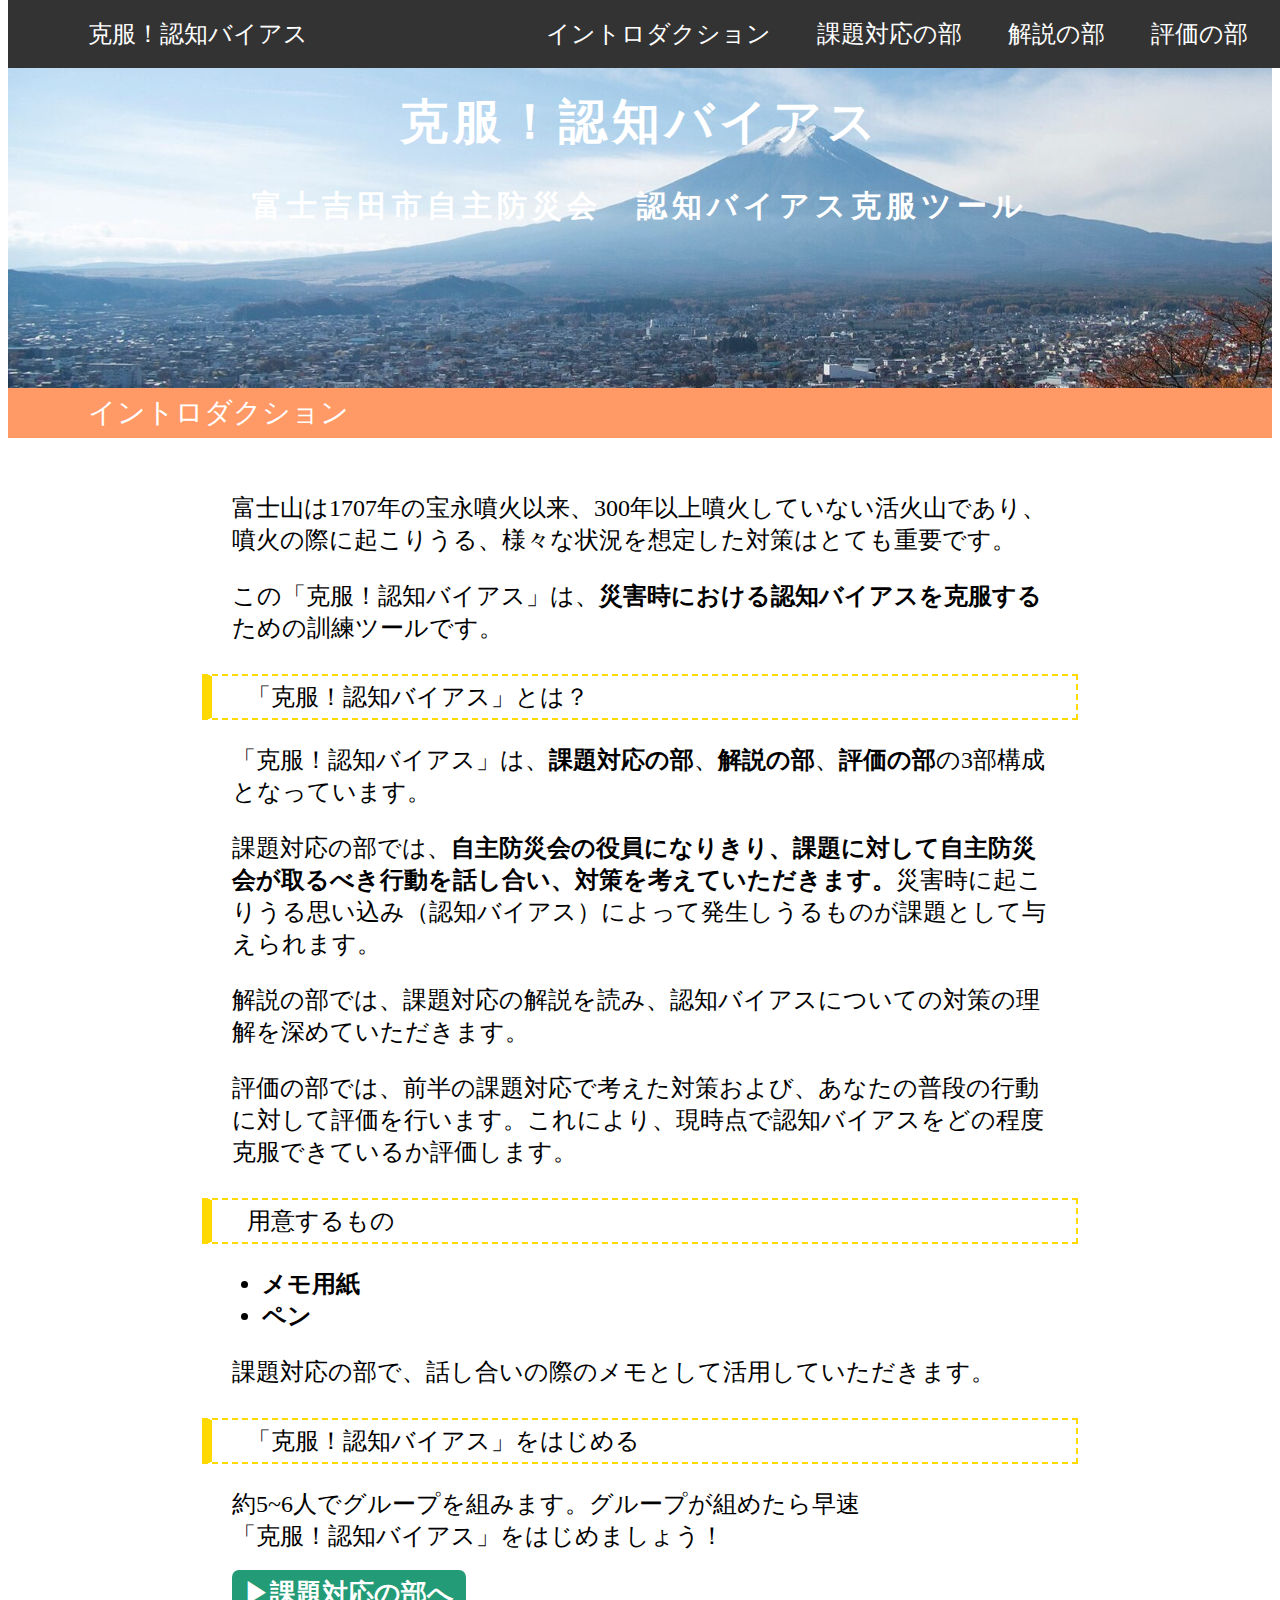
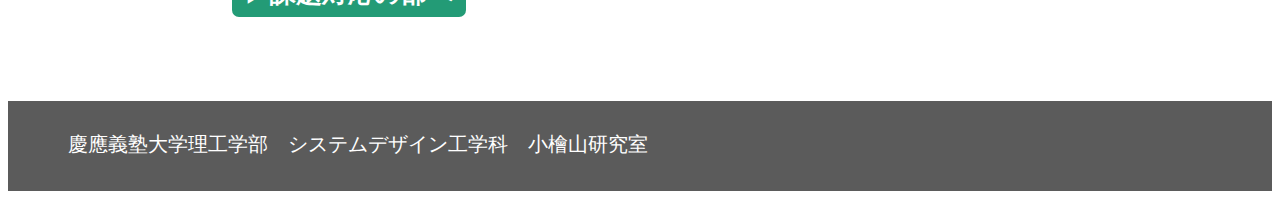
<file: index.html>
<!DOCTYPE html>
<html>
  <head>
    <meta charset="utf-8">
    <title>克服！認知バイアス</title>
    
    <link rel="stylesheet" href="2020.10.21.css">
  </head>
  <body>

    <header>
      <div class="mainlogo">
            <ul>
                 <li><a  href="2020.10.21.html">克服！認知バイアス</a></li>
             </ul>
        </div>

          <div class="menubar">
            <ul>
                <li><a href="">イントロダクション</a></li>
            
                <li><a href="2020.10.27.kadai.html">課題対応の部</a></li>
                <li><a href="kaisetsu.10.27.html">解説の部</a></li>
                <li><a href="hyoukakoumoku10.28.html">評価の部</a></li>
             </ul>
          </div>
    </header>

    <div class="top">
      <div class="container">  
        
      <h1>克服！認知バイアス</h1>
      <h2>富士吉田市自主防災会　認知バイアス克服ツール</h2>
      </div>
    </div>
    
        <div class="section-title">イントロダクション</div>
    
    <div class="section-contents">
          <p>

              富士山は1707年の宝永噴火以来、300年以上噴火していない活火山であり、噴火の際に起こりうる、様々な状況を想定した対策はとても重要です。</p><p>この「克服！認知バイアス」は、<span class='bold'>災害時における認知バイアスを克服する</span><br>ための訓練ツールです。</br></p>
            <div class="section-subtitle">
                「克服！認知バイアス」とは？
          </div>
          <p>「克服！認知バイアス」は、<span class='bold'>課題対応の部</span>、<span class='bold'>解説の部</span>、<span class='bold'>評価の部</span>の3部構成となっています。</p>
          <p>課題対応の部では、<span class="bold">自主防災会の役員になりきり、課題に対して自主防災会が取るべき行動を話し合い、対策を考えていただきます。</span>災害時に起こりうる思い込み（認知バイアス）によって発生しうるものが課題として与えられます。</p>
          <p>解説の部では、課題対応の解説を読み、認知バイアスについての対策の理解を深めていただきます。</p>
          <p>評価の部では、前半の課題対応で考えた対策および、あなたの普段の行動に対して評価を行います。これにより、現時点で認知バイアスをどの程度克服できているか評価します。</p>
          
         


          <!--------------用意-------------->

          <div class="section-subtitle">
            用意するもの
        　    </div>
        <div><p></p></div>
        <ul>
          <li><span class="bold">メモ用紙</span></li>
          <li><span class="bold">ペン</span></li>
      </ul>
  
      <p>課題対応の部で、話し合いの際のメモとして活用していただきます。</p>
          
           <!--必要なもの
    　    </div>
          <p>「克服！認知バイアス」を実施するときには、次のものを用意しておくと役に立ちます。</p>
          <ul><li><a href="https://www.city.fujiyoshida.yamanashi.jp/info/2152" target="_blank">富士山広域避難マップ</a></li>　--><!--家でこの前もらった富士山の対策の紙を見てみる-->
             <!-- <li><a href="https://www.city.fujiyoshida.yamanashi.jp/Link/Pdf/1798" target="_blank">富士山火山防災避難マップ</a>
                <br>富士山噴火に関連する情報がまとまっており、課題対応を行う上で参考になります。
              <p></p></li>
              <li>スケッチブック<br>スケッチブックを見せながらプレゼンすると発表内容が伝わりやすくなります。</li></ul>-->
        

        <!--------------用意-------------->
          <!--<div class="section-subtitle">
              はじめる前に
    　    </div>
          <p>約5~6人でグループを組みます。グループが組めたら、早速始めましょう！</p>-->

<!--------------用意-------------->
<div class="section-subtitle">
    「克服！認知バイアス」をはじめる
　    </div>
<div><p></p></div>
<p>約5~6人でグループを組みます。グループが組めたら早速<br>「克服！認知バイアス」をはじめましょう！</br></p>
          <div class="next"><a class="btn" href="2020.10.27.kadai.html">▶課題対応の部へ</a></div>
          <p>&nbsp;</p>
    </div>
         
    </div>
   
    <div class="footer">
      <div class="footer-logo"><ul>
       <li>慶應義塾大学理工学部　システムデザイン工学科　小檜山研究室</li>
      </ul></div>
    </div>
  </body>
</html>
</file>
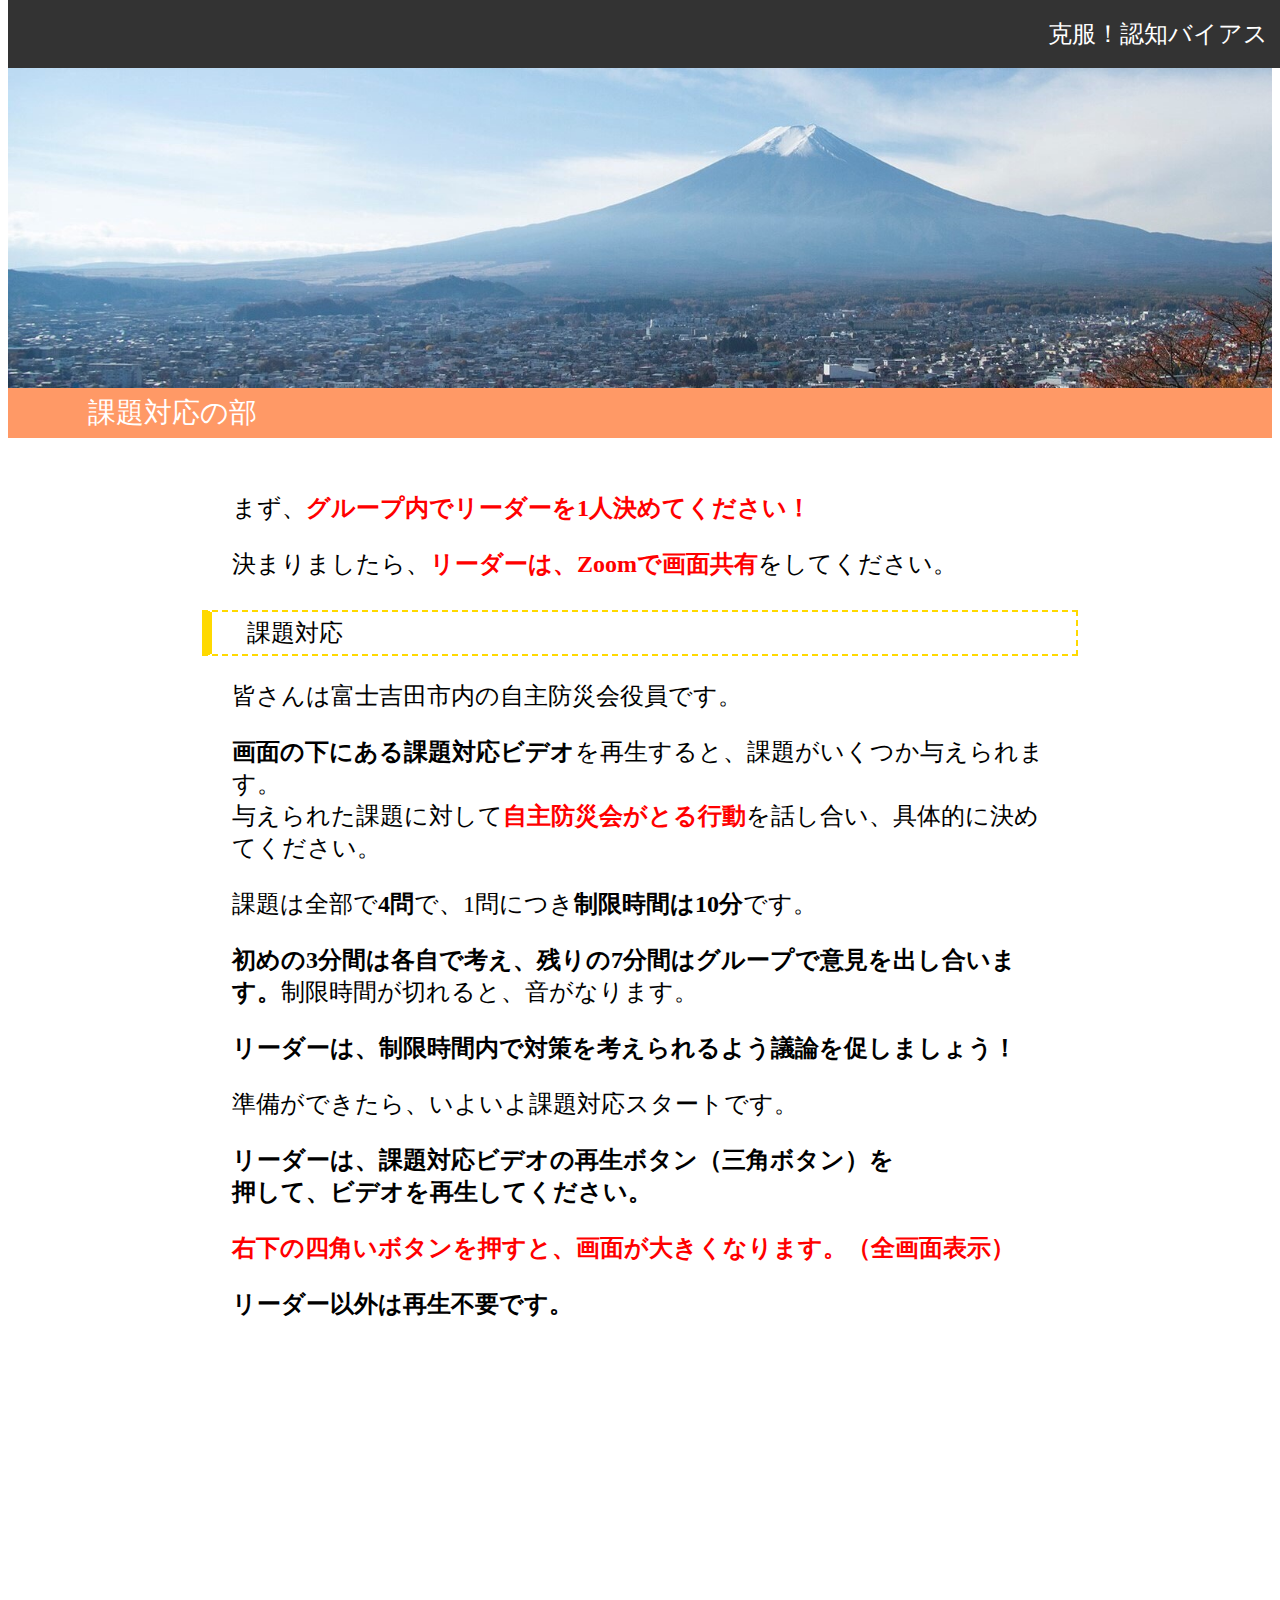
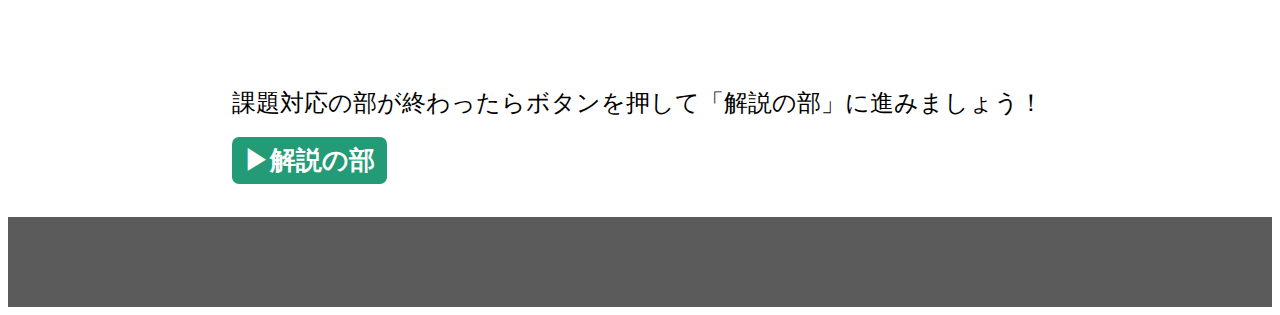
<file: 2020.10.27.kadai.html>
<!DOCTYPE html>
<html>
  <head>
    <meta charset="utf-8">
    <title>克服！認知バイアス</title>
    <link rel="stylesheet" href="2020.10.21.css">
  </head>
  <body>
    <header> 
        <div class="menubar">
           <ul>
            <li>克服！認知バイアス</li>
           </ul>
        </div>
    </header>

    <div class="top"></div>

    
 <div class="section-title">課題対応の部</div>
       
  
<div class="section-contents">
    <p>まず、<span class="bold"><font color="red">グループ内でリーダーを1人決めてください！</font></span></p>
    <p>決まりましたら、<span class="bold"><font color="red">リーダーは、Zoomで画面共有</font></span>をしてください。</p>
    <!-------------------課題対応------------------->
    <div class="section-subtitle">課題対応</div>
    <p>
        皆さんは富士吉田市内の自主防災会役員です。</p>
        <p><span class="bold">画面の下にある課題対応ビデオ</span>を再生すると、課題がいくつか与えられます。<br>与えられた課題に対して<span class='bold'><font color="red">自主防災会がとる行動</font></span>を話し合い、具体的に決めてください。</p>
    <p>課題は全部で<span class='bold'>4問</span>で、1問につき<span class='bold'>制限時間は10分</span>です。</p>
    <p><span class="bold">初めの3分間は各自で考え、残りの7分間はグループで意見を出し合います。</span>制限時間が切れると、音がなります。</p>
    <!--<p>課題対応終了後には、自主防災会の活動を住民に向けて情報発信する状況を想定して、会長役が3分間でプレゼンを行います。スケッチブックを使って発表する場合は、制限時間内に記入を進めてください。</p>-->
    <!--<p>必要に応じて下表を参考にしてください。</p>
    <div class="figure">
      <img src="figure.png">
    </div>
    <p>（10月から5月は富士山に雪が積もっていて融雪型火山泥流が発生する危険性がありますが、今回は融雪型火山泥流は発生しないと仮定します。）</p><p>&nbsp;</p>-->
    <p><span class="bold">リーダーは、制限時間内で対策を考えられるよう議論を促しましょう！</span></p>
    <!--<p>課題対応は、「Zoom」（ビデオチャットサービス）を使って行います。</p>
    <p>ZoomのURLはこちらです→</p>
    <p>リーダーは、<font color="red"><span class="bold">Zoomで課題対応のビデオを共有</span></font>しましょう！</p>-->
    <p>準備ができたら、いよいよ課題対応スタートです。</p>
    <span class="bold"><p>リーダーは、課題対応ビデオの再生ボタン（三角ボタン）を<br>押して、ビデオを再生してください。</br></p>
    <p><font color="red">右下の四角いボタンを押すと、画面が大きくなります。（全画面表示）</font></p>
    <p>リーダー以外は再生不要です。</p></span>
    <p><span class='bold'></span></p>


   <iframe width="560" height="315" src="https://www.youtube.com/embed/KmtVCyLHQSo" frameborder="0" allow="accelerometer; autoplay; clipboard-write; encrypted-media; gyroscope; picture-in-picture" allowfullscreen></iframe>
  <!--<div class="video">-->
    <!-- <video controls> autoplay
       <source src="課題対応動画タイマー入り動画.mp4" type="video/mp4">
     </video><br>
    </div>-->

   
 <!-- <div class="hidden_box">

    <label for="label1">▼次へ</label>-->
    <!--<div><p></p></div>
    <input type="checkbox" id="label1"/>-->
   <!--<div class="hidden_show">
      非表示ここから-->    
      <!-------------------発表------------------->
    <!--<div class="section-subtitle">プレゼンタイム</div>
        <p>
            次に、課題対応で決定した内容を発表しましょう。</p>
            <p>自主防災会の活動を住民に向けて情報発信する状況を想定して、会長役の方がプレゼンしてください。<br><span class='bold'>制限時間は3分</span>です。3分間で4問全ての内容を発表してください。</p>
          <p>複数のグループがいる場合は、話し合いやじゃんけんで発表の順番を決めてください。</p>
          <p><span class='bold'>準備ができたら下のビデオ（タイマー）を再生し、発表を始めてください。</span></p>
      <div class="video">-->
        <!---<video controls> --><!--autoplay-->
           <!--<source src="timer-v.mp4" type="video/mp4">
         </video></div>-->
         <p>課題対応の部が終わったらボタンを押して「解説の部」に進みましょう！</p> 
         <div class="next"><a class="btn" href="kaisetsu.10.27.html">▶解説の部</a>
          <div><p></p></div></div>
      </div>
</div></div>

 
</div>

  <div class="footer">
      <div class="footer-logo"><ul>
       <!----<li>慶應義塾大学理工学部　システムデザイン工学科　小檜山研究室</li>-->
      </ul></div>
    </div>
  </body>
</html>
</file>
<file: 2020.10.21.css>
¥body {
    margin:0;
    font-family: "メイリオ";
    background-image: url(画像.jpg);
    /*background-color:rgb(250, 242, 229);*/
}

header{
    line-height:20px;
    width: 100%;
    background-color:#333333;
    position:fixed;
    top:0px;
    z-index:10;
}



.menubar {
      float:right;
	text-align: center;		/*文字をセンタリング*/
	font-size: 24px;		/*文字サイズ*/
    padding:0px 20px;
    
}

.menubar li {
    display: inline-block;	
    color:white;
}
.menubar li a {
    text-decoration: none;
    color: white;
  padding: 10px 20px;	/*各メニュー内の余白。上下に15px、左右に30pxあけるという意味。*/
  /*transition:all 0.5s;*/
}
/*マウスオン時の設定*/
.menubar li a:hover {
	color: white;	/*文字色*/
	border-bottom: 5px solid  white;	/*下線の幅、線種、色*/
}
  
.mainlogo {
        float:left;
      text-align: center;		/*文字をセンタリング*/
      font-size: 24px;		/*文字サイズ*/
      padding:0px 20px;
}
  
.mainlogo li {
      display: inline-block;	
      color:white;
}

.mainlogo li a {
      text-decoration: none;
      color: white;
    padding: 10px 20px;	}

  
.top {
    background-image: url("uenogazou.jpg");
    background-size:cover;
    /*background-repeat: no-repeat;*/
    height: 40vh;
    /*width:100%;*/
    padding:10px 0px;
    /*position:relative;*/
}
  

.container{
    padding: 0px 15px;
    margin: 0 auto; 
   
    /* 画面幅の50%の幅で画像を表示 */

    /*position: absolute;*/
}



.container h1 {
    text-align: center;
    color:#FFFFFF;
    font-size: 48px;
    padding: 40px 40px 0px 40px;
    opacity:1;
    letter-spacing:5px;
}

  
.container h2 {
    text-align: center;
    color:#FFFFFF;
    font-size: 30px;
    padding: 0px 40px 20px 40px;
    opacity:1;
    letter-spacing:5px;
    
}
  /*
.main-img{ 
    max-width: 100%;
    height: auto;
}
  */
.section-title {
    line-height:50px;
    color:black;
    background-color:#FF9966/*#79A1D4*/ ;/*#FC9D9D*/
    margin-bottom: 25px;
    font-size: 28px;
	color: #fff;		
	padding: 0px 80px;	
	
}

.section-subtitle{
    border: 2px dashed #ffd900;
    border-left: 10px solid  #ffd900;
    font-size :24px;
    padding:5px 35px;
    margin:30px 10px 10px 10px;
}

.section-contents{
    /*margin:0px 230px;*/
    background-color: white;
    width:896px;
    margin:0 auto;
    padding:5px 0px 15px 0px;
}




.section-contents p{
    color:black;
    font-size :24px;
    padding: 0px 40px
    
}

.section-contents ul{
    padding:0px 40px 0px 70px;
}
.section-contents li{
    color:black;
    font-size :24px;
}



.bold{
    font-weight:bold;
}

.kadai{
    color:rgb(91, 155, 213);
}

.hurikaeri{
    color:rgb(112, 173, 71);
}
/*---------------------next-page---------------------*/
.next{ 
    font-size: 26px;
}
.btn  {
    margin: 0px 40px;
    padding: 9px 12px;
    font-weight: bold;
    cursor :pointer;
    background-color:#239b76;
    color:white;
    border-radius:7px;
    
}
.next a {
    text-decoration: none;
  }
  
.btn:hover {
    background-color: #03704f;	
    
}
    
/*---------------------footer---------------------*/
.footer {
    background-color:#5B5B5B;
    color: #fff;
    height: 80px;
    text-align: center;
    padding:10px 20px 0px 20px;
}
  
.footer-logo {
    float: left;
    font-size: 20px;
}
  
  
.footer-logo li {
    list-style: none;
}

/*ここからチェックボックスのCSS*/
.cp_ipcheck {
	-webkit-box-sizing: border-box;
	        box-sizing: border-box;
}
.cp_ipcheck:before, .cp_ipcheck:after {
	-webkit-box-sizing: inherit;
	        box-sizing: inherit;
}
.cp_ipcheck .box {
	width: 90%;
	margin: 2em auto;
	text-align: left;
	border: 1px solid white;
	border-radius: 3px;
    background: #ffffff;
}
.cp_ipcheck input[type=checkbox] {
	display: none;
}
.cp_ipcheck label:focus,
.cp_ipcheck label:hover,
.cp_ipcheck label:active,
.cp_ipcheck input:checked + label {
	color: #da3c41;
}
.cp_ipcheck label:focus:before,
.cp_ipcheck label:hover:before,
.cp_ipcheck label:active:before,
.cp_ipcheck input:checked + label:before {
	border-color: #da3c41;
	background: #ffffff;
}
.cp_ipcheck label {
	font-size: 1em;
	font-weight: bold;
	line-height: 1;
	position: relative;
	display: block;
	overflow: hidden;
	padding: 1em 1em 1em 3em;
	cursor: pointer;
	-webkit-transition: all 0.15s ease;
	        transition: all 0.15s ease;
	white-space: nowrap;
	text-overflow: ellipsis;
	background: #ffffff;
}
.cp_ipcheck label:before {
	position: absolute;
	top: 1em;
	left: 1em;
	width: 10px;
	height: 10px;
	content: '';
	border: 0.2em solid #cccccc;
}
.cp_ipcheck input:checked + label:before {
	border-color: #da3c41;
	background: #da3c41;
}
</file>
